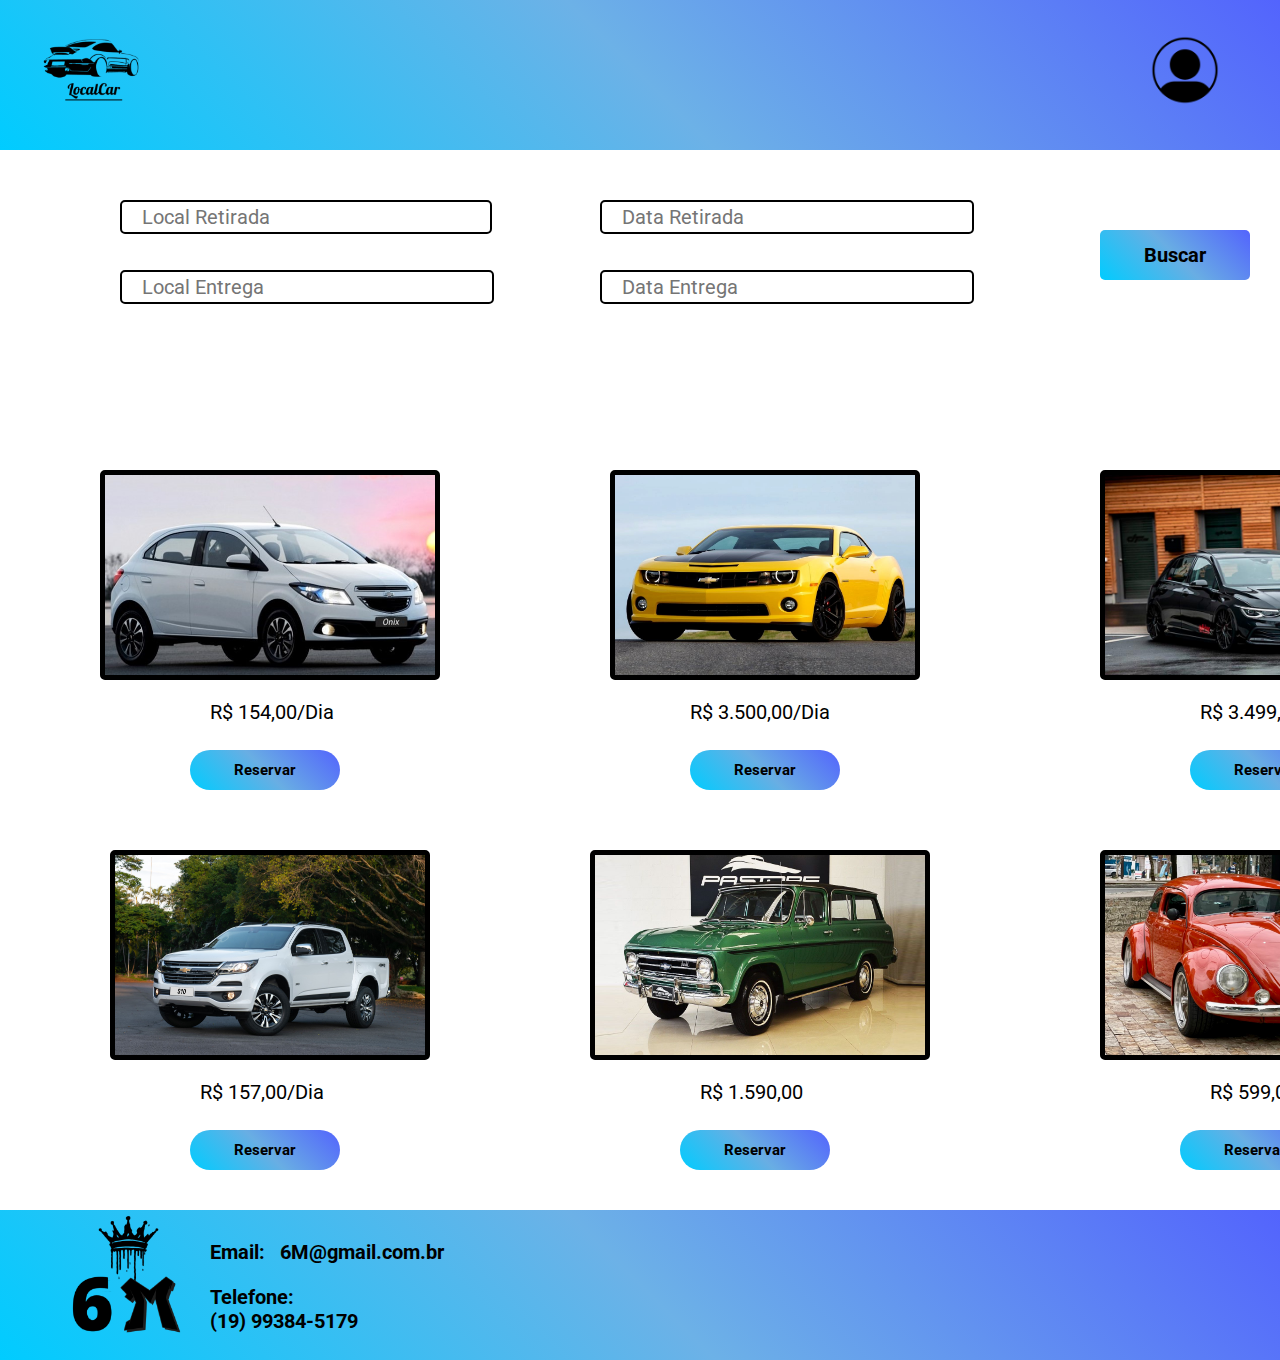
<file: LocalCar/index.html>
<!DOCTYPE html>
<html lang="en">

<head>
    <meta charset="UTF-8">
    <meta name="viewport" content="width=device-width, initial-scale=1.0">
    <title>LocalCar</title>
    <link rel="stylesheet" href="style.css">
    <link rel="icon" href="img/LocalCar.png">
    <link rel="icon" href="img/LocalCar icon.png">
</head>

<body>

    <!--Parte da logo e do login-->
    <section>
        <div class="flex">
            <img id="logo" src="img/LocalCar.png" width="130" height="130">
            <img id="loginPJ" src="img/Login.png" width="90" height="90">
        </div>
    </section>
    <!--/////////////////////////////////////////////-->

    <!--Parte de Dados-->
    <section>
        <div class="top2">
            <input id="input" type="text" placeholder="Local Retirada">
            <input id="input2" type="text" placeholder="Data Retirada">
            <input id="input3" type="text" placeholder="Local Entrega">
            <input id="input4" type="text" placeholder="Data Entrega">
            <div id="org-bus">
                <button id="buscar">Buscar</button>
            </div>
        </div>
    </section>
    <!--/////////////////////////////////////////////////////-->

    <!--Parte das Imagens-->
    <section>
        <div class="parte">
            <!--Carro 1-->

            <img id="car1" src="img/Onix2.jpg" width="330" height="200">
            <p id="preco1">R$ 154,00/Dia</p>
            <button id="btn1">Reservar</button>
            <!--///////////////////////////////////-->

            <!--Carro 2-->

            <img id="car2" src="img/Camaro.jpg" width="300" height="200">
            <p id="preco2">R$ 3.500,00/Dia</p>
            <button id="btn2">Reservar</button>
            <!--///////////////////////////////-->

            <!--Carro 3-->

            <img id="car3" src="img/Golf.jpg" width="300" height="200">
            <p id="preco3">R$ 3.499,00/Dia</p>
            <button id="btn3">Reservar</button>
            <!--/////////////////////////////-->

            <!--Carro 4-->

            <img id="car4" src="img/S10.jpg" width="310" height="200">
            <p id="preco4">R$ 157,00/Dia</p>
            <button id="btn4">Reservar</button>
            <!--///////////////////////////-->
            
            <!--Carro 5-->

            <img id="car5" src="img/Veraneio.jpg" width="330" height="200">
            <p id="preco5">R$ 1.590,00</p>
            <button id="btn5">Reservar</button>
            <!--/////////////////////////-->

            <!--Carro 6-->
            <img id="car6" src="img/Fusca.jpeg" width="300" height="200">
            <p id="preco6">R$ 599,00</p>
            <button id="btn6">Reservar</button>
        </div>
    </section>

    <!--/////////////////////////////////////////////////////////-->

    <!--Parte da Empresa Desenvolvedora-->
    <section>
        <div class="teste">
            <img id="M6" src="img/6.png" width="150" height="150">
            <p id="Email">Email:</p>
            <p id="em">6M@gmail.com.br</p>
            <div class="org-info">
                <p id="telefone">Telefone:</p>
                <p id="tele">(19) 99384-5179</p>
            </div>
        </div>
    </section>

<script src="index.js"></script>
</body>

</html>
</file>
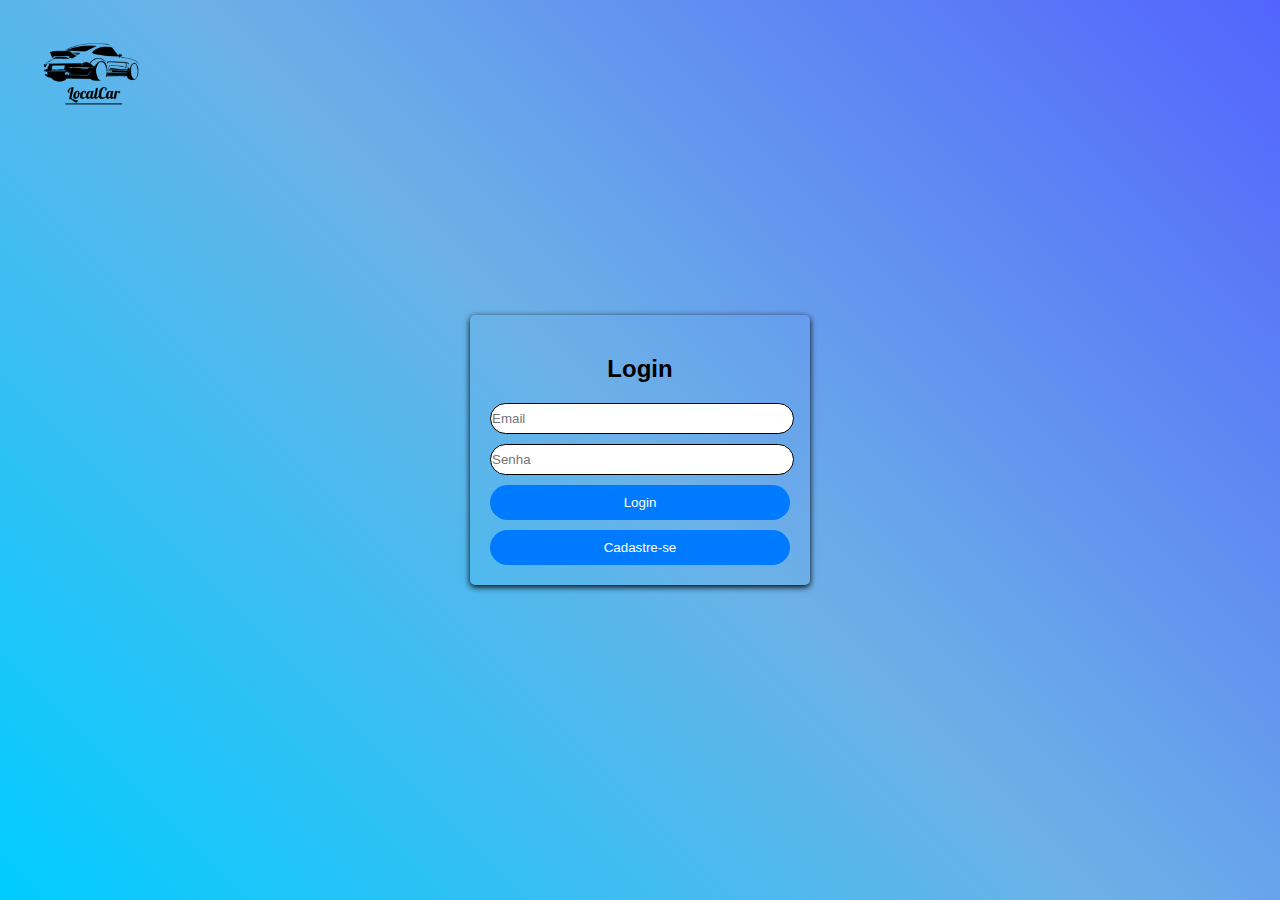
<file: LocalCar/login.html>
<!DOCTYPE html>
<html lang="en">

<head>
    <meta charset="UTF-8">
    <meta name="viewport" content="width=device-width, initial-scale=1.0">
    <title>Login</title>
    <link rel="stylesheet" href="gu.css">
    <link rel="icon" href="img/LocalCar icon.png">
</head>

<body>
    <img id="logoGU" src="img/Car.png" width="130" height="130">

    <div class="login-container">
        <h2>Login</h2>
        <form class="login-form">
            <input type="text" placeholder="Email" >
            <input type="password" placeholder="Senha" >
        </form>
        <button id="submit">Login</button>
        <button id="btnC">Cadastre-se</button>
    </div>

    <script src="index2.js"></script>
</body>

</html>
</file>
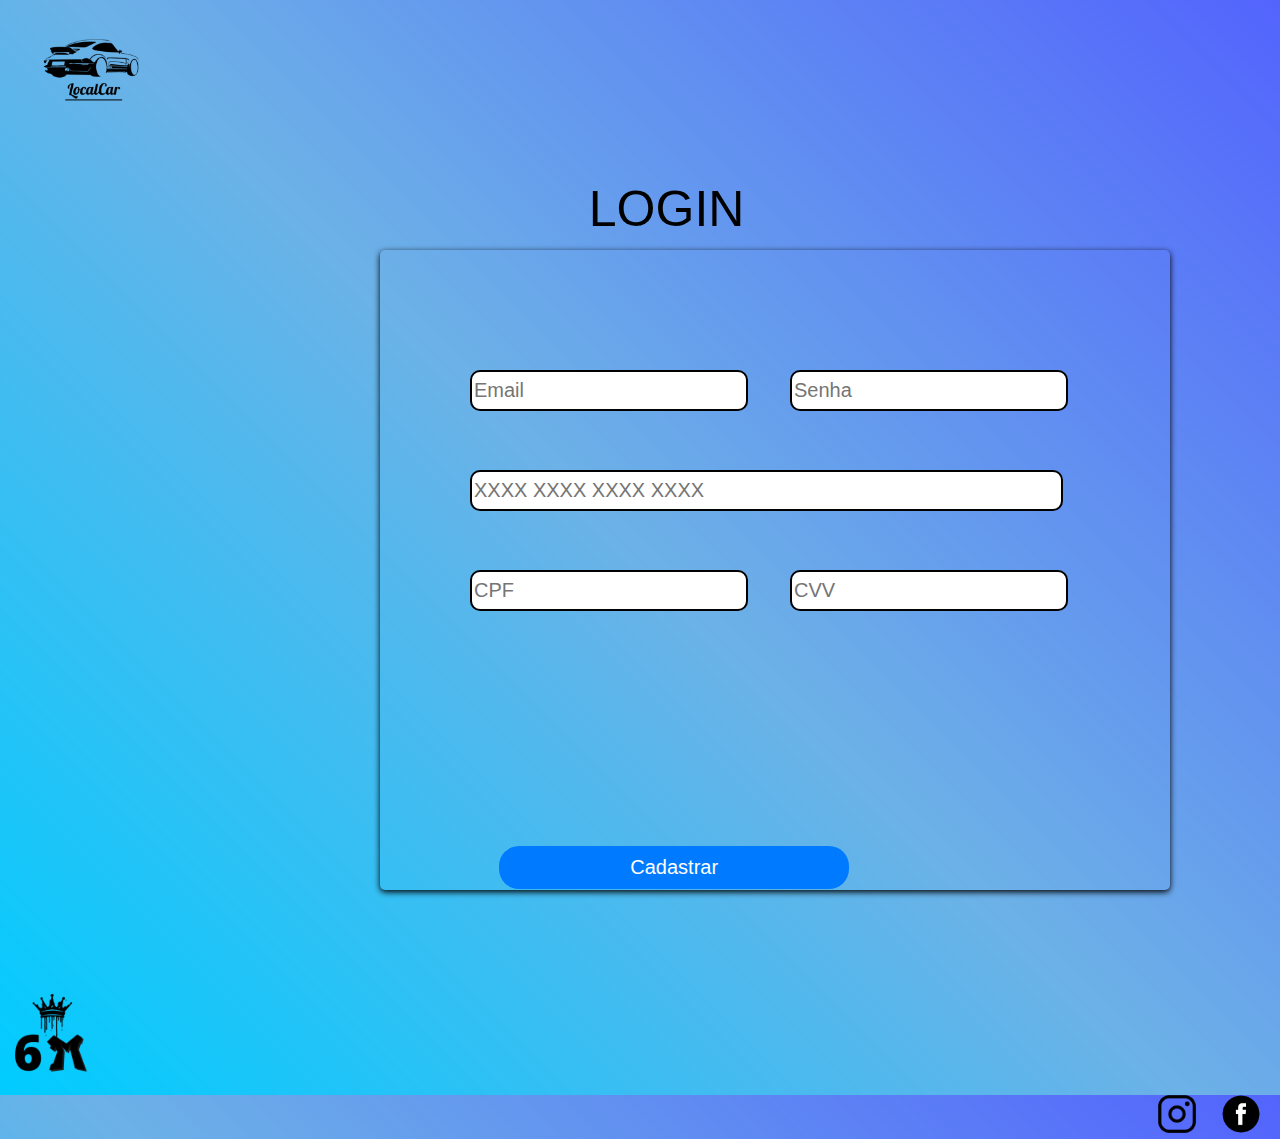
<file: LocalCar/PP.html>
<!DOCTYPE html>
<html lang="en">

<head>
    <meta charset="UTF-8">
    <meta name="viewport" content="width=device-width, initial-scale=1.0">
    <title>Cadastro</title>
    <link rel="stylesheet" href="PP.css">
    <link rel="icon" href="img/LocalCar icon.png">

<body>
    <section>
        <div class="topo">
            <img id="logo" src="img/Car.png" width="130" height="130">
        </div>
    </section>

    <section>
        <div class="cadastro">
            <input id="tx1" type="text" placeholder="Email">
            <input id="tx2" type="text" placeholder="Senha" maxlength="12"><!-- <img id="senhaOFF" src="img/senha.png" width="30" height="30">--> 
            <input id="tx3" type="text" placeholder="CPF" maxlength="14" autocomplete="off" oninput="this.value = this.value.replace(/[^0-9.\-]/g, '');">
            <input id="tx4" type="text" placeholder="XXXX XXXX XXXX XXXX"  maxlength="19" oninput="this.value = this.value.replace(/[^0-9.\- '']/g, '');">
            <input id="tx5" type="text" placeholder="CVV" maxlength="3">
        </div>
        <button id="btnPP">Cadastrar</button>
        <div class="baixo">

            <img id="face" src="img/face.png" width="50" height="50">
            <img id="ig" src="img/ig.png" width="50" height="50">
            <img src="img/6.png" width="100" height="100">
        </div>
    </section>
    <p class="tx0">LOGIN</p>

    <script src="index3.js"></script>
</body>

</html>
</file>
<file: LocalCar/style.css>
@import url('https://fonts.googleapis.com/css2?family=Lilita+One&family=Roboto&display=swap');

* {
    margin: 0;
    font-family: 'Roboto';
    font-size: 20px;
}

body {
    background:#ffffff;
}

/*Parte da logo e do login*/
.flex {
    display: flex;
    justify-content: space-between;
    background-image: linear-gradient(45deg, rgb(0, 204, 255), rgba(66, 155, 224, 0.777), rgb(83, 100, 253));;
    width: 100%;
    height: 150px;
}

#logo {
    margin: 5px 0px 5px 26px;
}

#loginPJ {
    margin: 25px 50px 30px 0px;
    cursor: pointer;
}

/*////////////////////////////////////////////////////*/


/*Parte de Dados*/

.top2 {
    width: 100%;
    height: 200px;
    display: grid;
    grid-template-columns: 600px 500px 200px;
    grid-template-rows: repeat(2, 1fr);
}

#input {
    border: none;
    float: left;
    width: 58%;
    height: 30px;
    border-radius: 5px;
    background: white;
    text-align: left;
    padding: 0px 0px 0px 20px;
    color: black;
    grid-column: 1;
    grid-row: 1;
    margin: 50px 0px 0px 120px;
    display: block;
    border: 2px solid black;
}

#input2 {
    border: none;
    float: right;
    width: 70%;
    height: 30px;
    border-radius: 5px;
    background: white;
    text-align: left;
    padding: 0px 0px 0px 20px;
    color: black;
    grid-column: 2;
    grid-row: 1;
    margin: 50px 0px 0px 0px;
    display: block;
    border: 2px solid black;
}

#input3 {
    border: none;
    width: 350px;
    height: 30px;
    border-radius: 5px;
    background: white;
    text-align: left;
    padding: 0px 0px 0px 20px;
    color: black;
    grid-column: 1;
    grid-row: 2;
    margin: 20px 0px 0px 120px;
    border: 2px solid black;
}

#input4 {
    border: none;
    width: 350px;
    height: 30px;
    border-radius: 5px;
    background: white;
    text-align: left;
    padding: 0px 0px 0px 20px;
    color: black;
    grid-column: 2;
    grid-row: 2;
    margin: 20px 0px 0px 0px;
    border: 2px solid black;
}

#org-bus{
    grid-column: 3;
    grid-row: 1/3;
    margin: 80px 0px 0px 0px;
}

#buscar {
    width: 150px;
    height: 50px;
    background-image: linear-gradient(45deg, rgb(0, 204, 255), rgba(66, 155, 224, 0.777), rgb(83, 100, 253));;
    border-radius: 5px;
    border: none;
    font-weight: bold;
    font-size: 20px;
    font-family: 'Roboto';
    cursor: pointer;
}

/*///////////////////////////////////////////////////////////*/


/*Parte das Imagens*/

.parte{
    display: grid;
    grid-template-columns: 500px 500px 500px;
    grid-template-rows: repeat(2,1fr);
    margin: 100px 0px 0px 0px;
}

/*Carro 1*/

#car1{
    border-radius: 5px;
    grid-column: 1;
    grid-row: 1;
    margin: 20px 20px 20px 100px;
    border: 5px solid rgb(0, 0, 0);
}

#preco1{
    grid-column: 1;
    grid-row: 1;
    margin: 250px 20px 10px 210px;
}

#btn1{
    border: none;
    background-image: linear-gradient(45deg, rgb(0, 204, 255), rgba(66, 155, 224, 0.777), rgb(83, 100, 253));;
    width: 150px;
    height: 40px;
    border-radius: 20px;
    font-size: 15px;
    font-weight: bold;
    grid-column: 1;
    grid-row: 1;
    margin: 300px 50px 10px 190px;
    cursor: pointer;
}

/*///////////////////*/

/*Carro 2 */

#car2{
    border-radius: 5px;
    grid-column:2 ;
    grid-row: 1;
    margin: 20px 20px 20px 110px;
    border: 5px solid rgb(0, 0, 0);
}

#preco2{
    grid-column: 2;
    grid-row: 1;
    margin: 250px 20px 10px 190px;
}

#btn2{
    border: none;
    background-image: linear-gradient(45deg, rgb(0, 204, 255), rgba(66, 155, 224, 0.777), rgb(83, 100, 253));;
    width: 150px;
    height: 40px;
    border-radius: 20px;
    font-size: 15px;
    font-weight: bold;
    grid-column: 2;
    grid-row: 1;
    margin: 300px 50px 10px 190px;
    cursor: pointer;
}

/*/////////////////////////*/

/*Carro 3*/

#car3{
    border-radius: 5px;
    grid-column: 3;
    grid-row: 1;
    margin: 20px 20px 20px 100px;
    border: 5px solid rgb(0, 0, 0);
}

#preco3{
    grid-column: 3;
    grid-row: 1;
    margin: 250px 20px 10px 200px;
}

#btn3{
    border: none;
    background-image: linear-gradient(45deg, rgb(0, 204, 255), rgba(66, 155, 224, 0.777), rgb(83, 100, 253));;
    width: 150px;
    height: 40px;
    border-radius: 20px;
    font-size: 15px;
    font-weight: bold;
    grid-column: 3;
    grid-row: 1;
    margin: 300px 50px 10px 190px;
    cursor: pointer;
}

/*////////////////////////*/

/*Carro 4*/
#car4{
    border-radius: 5px;
    grid-column: 1;
    grid-row: 2;
    margin: 20px 20px 20px 110px;
    border: 5px solid rgb(0, 0, 0);
}

#preco4{
    grid-column: 1;
    grid-row: 2;
    margin: 250px 20px 10px 200px;
}

#btn4{
    border: none;
    background-image: linear-gradient(45deg, rgb(0, 204, 255), rgba(66, 155, 224, 0.777), rgb(83, 100, 253));;
    width: 150px;
    height: 40px;
    border-radius: 20px;
    font-size: 15px;
    font-weight: bold;
    grid-column: 1;
    grid-row: 2;
    margin: 300px 50px 10px 190px;
    cursor: pointer;
}

/*///////////////////////*/

/*Carro 5*/

#car5{
    border-radius: 5px;
    grid-column:2;
    grid-row: 2;
    margin: 20px 20px 150px 90px;
    border: 5px solid rgb(0, 0, 0);
}

#preco5{
    grid-column: 2;
    grid-row: 2;
    margin: 250px 20px 10px 200px;
}

#btn5{
    border: none;
    background-image: linear-gradient(45deg, rgb(0, 204, 255), rgba(66, 155, 224, 0.777), rgb(83, 100, 253));;
    width: 150px;
    height: 40px;
    border-radius: 20px;
    font-size: 15px;
    font-weight: bold;
    grid-column: 2;
    grid-row: 2;
    margin: 300px 50px 10px 180px;
    cursor: pointer;
}

/*///////////////////////*/

/*Carro 6*/
#car6{
    border-radius: 5px;
    grid-column: 3;
    grid-row:2;
    margin: 20px 20px 20px 100px;
    border: 5px solid rgb(0, 0, 0);
}

#preco6{
    grid-column: 3;
    grid-row: 2;
    margin: 250px 20px 10px 210px;
}

#btn6{
    border: none;
    background-image: linear-gradient(45deg, rgb(0, 204, 255), rgba(66, 155, 224, 0.777), rgb(83, 100, 253));;
    width: 150px;
    height: 40px;
    border-radius: 20px;
    font-size: 15px;
    font-weight: bold;
    grid-column: 3;
    grid-row: 2;
    margin: 300px 50px 10px 180px;
    cursor: pointer;
}
/*/////////////////////*/



/*//////////////////////////////////////////////////////*/


/*Parte da Empresa Desenvolvedora*/

.teste{
    display: flex;
    display: grid;
    grid-template-columns: 210px 300px;
    grid-template-rows: repeat(2,1fr);
    background-image: linear-gradient(45deg, rgb(0, 204, 255), rgba(66, 155, 224, 0.777), rgb(83, 100, 253));;
    width: 100%;
    height: 150px;
}


#M6{
    grid-column: 1;
    grid-row:1/3;
    margin:0px 0px 0px 50px ;
}

#Email{
    font-size: 20px;
    font-weight: bold;
    grid-column: 2;
    grid-row: 1;
    margin: 30px 0px 0px 0px;
}

#em{
    font-size: 20px;
    font-weight: bold;
    grid-column: 2;
    grid-row: 1;
    margin: 30px 0px 0px 70px;
}

.org-info{
    font-size: 20px;
    font-weight: bold;
}

/*///////////////////////////////////////////*/


/* PAGINA LOGIN */


/*Parte do topo pagina Logar*/
.topL{
    background-image: linear-gradient(45deg, #00ccff, #429be0c6, #5364fd);;
    width: 100%;
    height: 150px;
}

#logoL{
    margin: 5px 0px 5px 650px;
}

/*/////////////////////////*/

/* Parte Dados */

#login{
    display: flex;
    justify-content: center;
    font-size: 45px;
    font-weight: bold;
}

.back-login{
    display: block;
    background-image: linear-gradient(45deg, rgb(0, 204, 255), rgba(66, 155, 224, 0.777), rgb(83, 100, 253));;
    width: 550px;
    height: 500px;
    margin: 80px 0px 50px 450px;
    border-radius: 20px;
}

#nome{
    border-radius: 10px;
    width: 430px;
    height: 30px;
    border: 2px solid black;
    padding: 5px 0px 5px 10px;
    margin: 130px 0px 20px 50px;
}

#senha{
    border-radius: 10px;
    width: 430px;
    height: 30px;
    border: 2px solid black;
    padding: 5px 0px 5px 10px;
    margin: 30px 0px 20px 50px;
}

#Log{
    border-radius: 20px;
    background: #2d9cf2;
    width: 200px;
    height: 40px;
    margin: px 0px 10px 170px;
    border: 2px solid black;
}


@media (max-width: 700px){
    body{
        height: 2000px;
    }

    #input {
        border: none;
        float: left;
        width: 180px;
        height: 30px;
        border-radius: 5px;
        background: white;
        text-align: left;
        padding: 0px 0px 0px 20px;
        color: black;
        grid-column: 1;
        grid-row: 1;
        margin: 50px 10px 0px 10px;
        display: block;
        border: 2px solid black;
    }

    #input2 {
        position: absolute;
        top: 21%;
        left: 49%;
        border: none;
        float: right;
        width: 190px;
        height: 30px;
        border-radius: 5px;
        background: white;
        text-align: left;
        padding: 0px 0px 0px 20px;
        color: black;
        grid-column: 2;
        grid-row: 1;
        margin: 50px 0px 0px 0px;
        display: block;
        border: 2px solid black;
    }


    #input3 {
        border: none;
        width: 180px;
        height: 30px;
        border-radius: 5px;
        background: white;
        text-align: left;
        padding: 0px 0px 0px 20px;
        color: black;
        grid-column: 1;
        grid-row: 2;
        margin: 20px 0px 0px 10px;
        border: 2px solid black;
    }

    #input4 {
        position: absolute;
        top: 34.9%;
        left: 49%;
        border: none;
        width: 190px;
        height: 30px;
        border-radius: 5px;
        background: white;
        text-align: left;
        padding: 0px 0px 0px 20px;
        color: black;
        grid-column: 2;
        grid-row: 2;
        margin: 20px 0px 0px 0px;
        border: 2px solid black;
    }

    #buscar {
        position: absolute;
        top: 50%;
        left: 35%;
        width: 150px;
        height: 50px;
        background-image: linear-gradient(45deg, rgb(0, 204, 255), rgba(66, 155, 224, 0.777), rgb(83, 100, 253));;
        border-radius: 5px;
        border: none;
        font-weight: bold;
        font-size: 20px;
        font-family: 'Roboto';
        cursor: pointer;
    }
    
    .teste{
        position: absolute;
        top: 420%;
        left: 0%;
        display: flex;
        display: grid;
        grid-template-columns: 210px 300px;
        grid-template-rows: repeat(2,1fr);
        background-image: linear-gradient(45deg, rgb(0, 204, 255), rgba(66, 155, 224, 0.777), rgb(83, 100, 253));;
        width: 100%;
        height: 150px;
    }

    #car2{
        position: absolute;
        top: 170%;
        left: 1%;
        border-radius: 5px;
        grid-column:2 ;
        grid-row: 1;
        margin: 20px 20px 20px 110px;
        border: 5px solid rgb(0, 0, 0);
    }

    #preco2{
        position: absolute;
        top: 171%;
        left: 0%;
        grid-column: 2;
        grid-row: 1;
        margin: 250px 20px 10px 190px;
    }

    #btn2{
        position: absolute;
        top: 172%;
        left: 0%;
        border: none;
        background-image: linear-gradient(45deg, rgb(0, 204, 255), rgba(66, 155, 224, 0.777), rgb(83, 100, 253));;
        width: 150px;
        height: 40px;
        border-radius: 20px;
        font-size: 15px;
        font-weight: bold;
        grid-column: 2;
        grid-row: 1;
        margin: 300px 50px 10px 190px;
        cursor: pointer;
    }
    

    #car3{
        position: absolute;
        top: 225%;
        left: 1%;
        border-radius: 5px;
        grid-column: 3;
        grid-row: 1;
        margin: 20px 20px 20px 100px;
        border: 5px solid rgb(0, 0, 0);
    }
    

    #preco3{
        position: absolute;
        top: 228%;
        left: 0%;
        grid-column: 2;
        grid-row: 1;
        margin: 250px 20px 10px 190px;
    }

    #btn3{
        position: absolute;
        top: 229%;
        left: 0%;
        border: none;
        background-image: linear-gradient(45deg, rgb(0, 204, 255), rgba(66, 155, 224, 0.777), rgb(83, 100, 253));;
        width: 150px;
        height: 40px;
        border-radius: 20px;
        font-size: 15px;
        font-weight: bold;
        grid-column: 2;
        grid-row: 1;
        margin: 300px 50px 10px 190px;
        cursor: pointer;
    }


    #car5{
        position: absolute;
        top: 282%;
        left: 0%;
        border-radius: 5px;
        grid-column:2 ;
        grid-row: 1;
        margin: 30px 20px 20px 90px;
        border: 5px solid rgb(0, 0, 0);
    }

    #preco5{
        position: absolute;
        top: 286%;
        left: 0%;
        grid-column: 2;
        grid-row: 1;
        margin: 250px 20px 10px 200px;
    }


    #btn5{
        position: absolute;
        top: 325%;
        left: 0%;
        border: none;
        background-image: linear-gradient(45deg, rgb(0, 204, 255), rgba(66, 155, 224, 0.777), rgb(83, 100, 253));;
        width: 150px;
        height: 40px;
        border-radius: 20px;
        font-size: 15px;
        font-weight: bold;
        grid-column: 2;
        grid-row: 1;
        margin: 30px 50px 10px 180px;
        cursor: pointer;
    }

    #car6{
        position: absolute;
        top: 350%;
        left: 1%;
        border-radius: 5px;
        grid-column:2 ;
        grid-row: 1;
        margin: 20px 20px 20px 100px;
        border: 5px solid rgb(0, 0, 0);
    }

    #preco6{
        position: absolute;
        top: 353%;
        left: 0%;
        grid-column: 2;
        grid-row: 1;
        margin: 250px 20px 10px 210px;
    }

    #btn6{
        position: absolute;
        top: 390%;
        left: 0%;
        border: none;
        background-image: linear-gradient(45deg, rgb(0, 204, 255), rgba(66, 155, 224, 0.777), rgb(83, 100, 253));;
        width: 150px;
        height: 40px;
        border-radius: 20px;
        font-size: 15px;
        font-weight: bold;
        grid-column: 2;
        grid-row: 1;
        margin: 30px 50px 10px 185px;
        cursor: pointer;
    }
}
</file>
<file: LocalCar/gu.css>
body {
    font-family: Arial, sans-serif;
    background-image: linear-gradient(45deg, rgb(0, 204, 255), rgba(66, 155, 224, 0.777), rgb(83, 100, 253));
    margin: 0;
    padding: 0;
    display: flex;
    justify-content: center;
    align-items: center;
    min-height: 100vh;
}


.login-container {
    padding: 20px;
    border-radius: 5px;
    box-shadow: 0 2px 6px rgb(0, 0, 0);
    width: 300px;
}

.login-container h2 {
    text-align: center;
    margin-bottom: 20px;
}

.login-form input[type="text"],
.login-form input[type="password"] {
    width: 100%;
    padding: 7px;
    padding-right: 1px;
    padding-left: 1px;
    margin-bottom: 10px;
    border: 1px solid #000000;
    border-radius: 20px;

}

#submit {
    width: 100%;
    background-color: #007bff;
    color: white;
    padding: 10px;
    border: none;
    border-radius: 20px;
    cursor: pointer;
}

#btnC{
    width: 100%;
    background-color: #007bff;
    color: white;
    padding: 10px;
    border: none;
    border-radius: 20px;
    cursor: pointer;
    margin: 10px 0px 0px 0px;
}


#logoGU{
    position: absolute;
    top: 1%;
    left: 2%;
}
</file>
<file: LocalCar/PP.css>
* {
    margin: 0;
    font-size: 20px;
}

body {
    background-image: linear-gradient(45deg, rgb(0, 204, 255), rgba(66, 155, 224, 0.777), rgb(83, 100, 253));
}

.topo {

    width: 100%;
    height: 150px;
}

.baixo {

    width: 100%;
    height: 105px;
}

#logo {
    margin: 5px 0px 0px 26px;
}

.cadastro {
    display: grid;
    grid-template-columns: 200px 200px 200px;
    grid-template-rows: 200px 100px 200px;
    padding: 20px;
    border-radius: 5px;
    box-shadow: 0 2px 6px rgb(0, 0, 0);
    width: 750px;
    height: 600px;
    margin: 100px 500px 100px 380px;

}



/*email*/    #tx1 {
    width: 270px;
    height: 35px;
    border-radius: 10px;
    border: 2px solid black;
    grid-column: 1/3;
    grid-row: 1;
    margin:100px 0px 0px 70px ;
}

#tx2 {/*senha*/
    width: 270px;
    height: 35px;
    border-radius: 10px;
    border: 2px solid black;
    grid-column: 2/4;
    grid-row: 1;
    margin:100px 0px 0px 190px ;

}

#tx3 {/*cpf*/
    border-radius: 10px;
    border: 2px solid black;
    grid-column: 1;
    grid-row: 3;
    width: 270px;
    height: 35px;
    margin:0px 0px 0px 70px ;
    
}

#tx4 {/*cartao*/
    border-radius: 10px;
    border: 2px solid black;
    grid-column: 1/4;
    grid-row: 2;
    width: 585px;
    height: 35px;
    margin:0px 0px 0px 70px ;
}

#tx5 {/*cvv*/
    width: 270px;
    height: 35px;
    border-radius: 10px;
    border: 2px solid black;
    grid-column: 2;
    grid-row: 3;
    margin:0px 0px 0px 190px ;
}

#senhaOFF{
    position: absolute;
    top: 50%;
    left: 67%;
}


#ig {
    position: absolute;
    top: 121%;
    left: 90%;
}

#face {
    position: absolute;
    top: 121%;
    left: 95%;
}

.tx0 {
    font-family: 'Gill Sans', 'Gill Sans MT', Calibri, 'Trebuchet MS', sans-serif;
    font-size: 50px;
    position: absolute;
    top: 20%;
    left: 46%;
}


#btnPP{
    position:absolute;
    top: 94%;
    left: 39%;
    width: 350px;
    background-color: #007bff;
    color: white;
    padding: 10px;
    border: none;
    border-radius: 20px;
    cursor: pointer;
}

@media (max-width: 700px){

    body{
        height: 1020px;
    }
    #logo{
        position: absolute;
        top: 5%;
        left: 25%;
        width: 200px;
        height: 200px;
    }

    .tx0 {
        font-family: 'Gill Sans', 'Gill Sans MT', Calibri, 'Trebuchet MS', sans-serif;
        font-size: 50px;
        position: absolute;
        top: 40%;
        left: 32%;
    }

    #tx1 {
        margin: 10px 10px 10px 10px;
        position: absolute;
        top: 50%;
        left: 11%;
        border-radius: 10px;
        border: 2px solid black;
        width: 350px;
    }
    
    #tx2 {
        margin: 10px 10px 10px 10px;
        position: absolute;
        top: 60%;
        left: 11%;
        border-radius: 10px;
        border: 2px solid black;
        width: 350px;
    }

        
    #tx3 {
        margin: 10px 10px 10px 10px;
        position: absolute;
        top: 70%;
        left: 11%;
        border-radius: 10px;
        border: 2px solid black;
        width: 350px;
    }

    #tx4 {
        margin: 10px 10px 10px 10px;
        position: absolute;
        top: 80%;
        left: 11%;
        border-radius: 10px;
        border: 2px solid black;
        width: 350px;
    }

    #tx5 {
        margin: 10px 10px 10px 10px;
        position: absolute;
        top: 80%;
        left: 11%;
        border-radius: 10px;
        border: 2px solid black;
        width: 350px;
    }

    #btnPP{
        position:absolute;
        top: 94%;
        left: 14%;
        width: 350px;
        background-color: #007bff;
        color: white;
        padding: 10px;
        border: none;
        border-radius: 20px;
        cursor: pointer;
    }

    #face {
        position: absolute;
        top: 121%;
        left: 85%;
    }

    #ig {
        position: absolute;
        top: 128%;
        left: 85%;
    }

    .cadastro{
        padding: none;
        border-radius: none;
        box-shadow: none;
        width: none;
        width: none;
        height: none;
        margin: none;
    }
}
</file>
